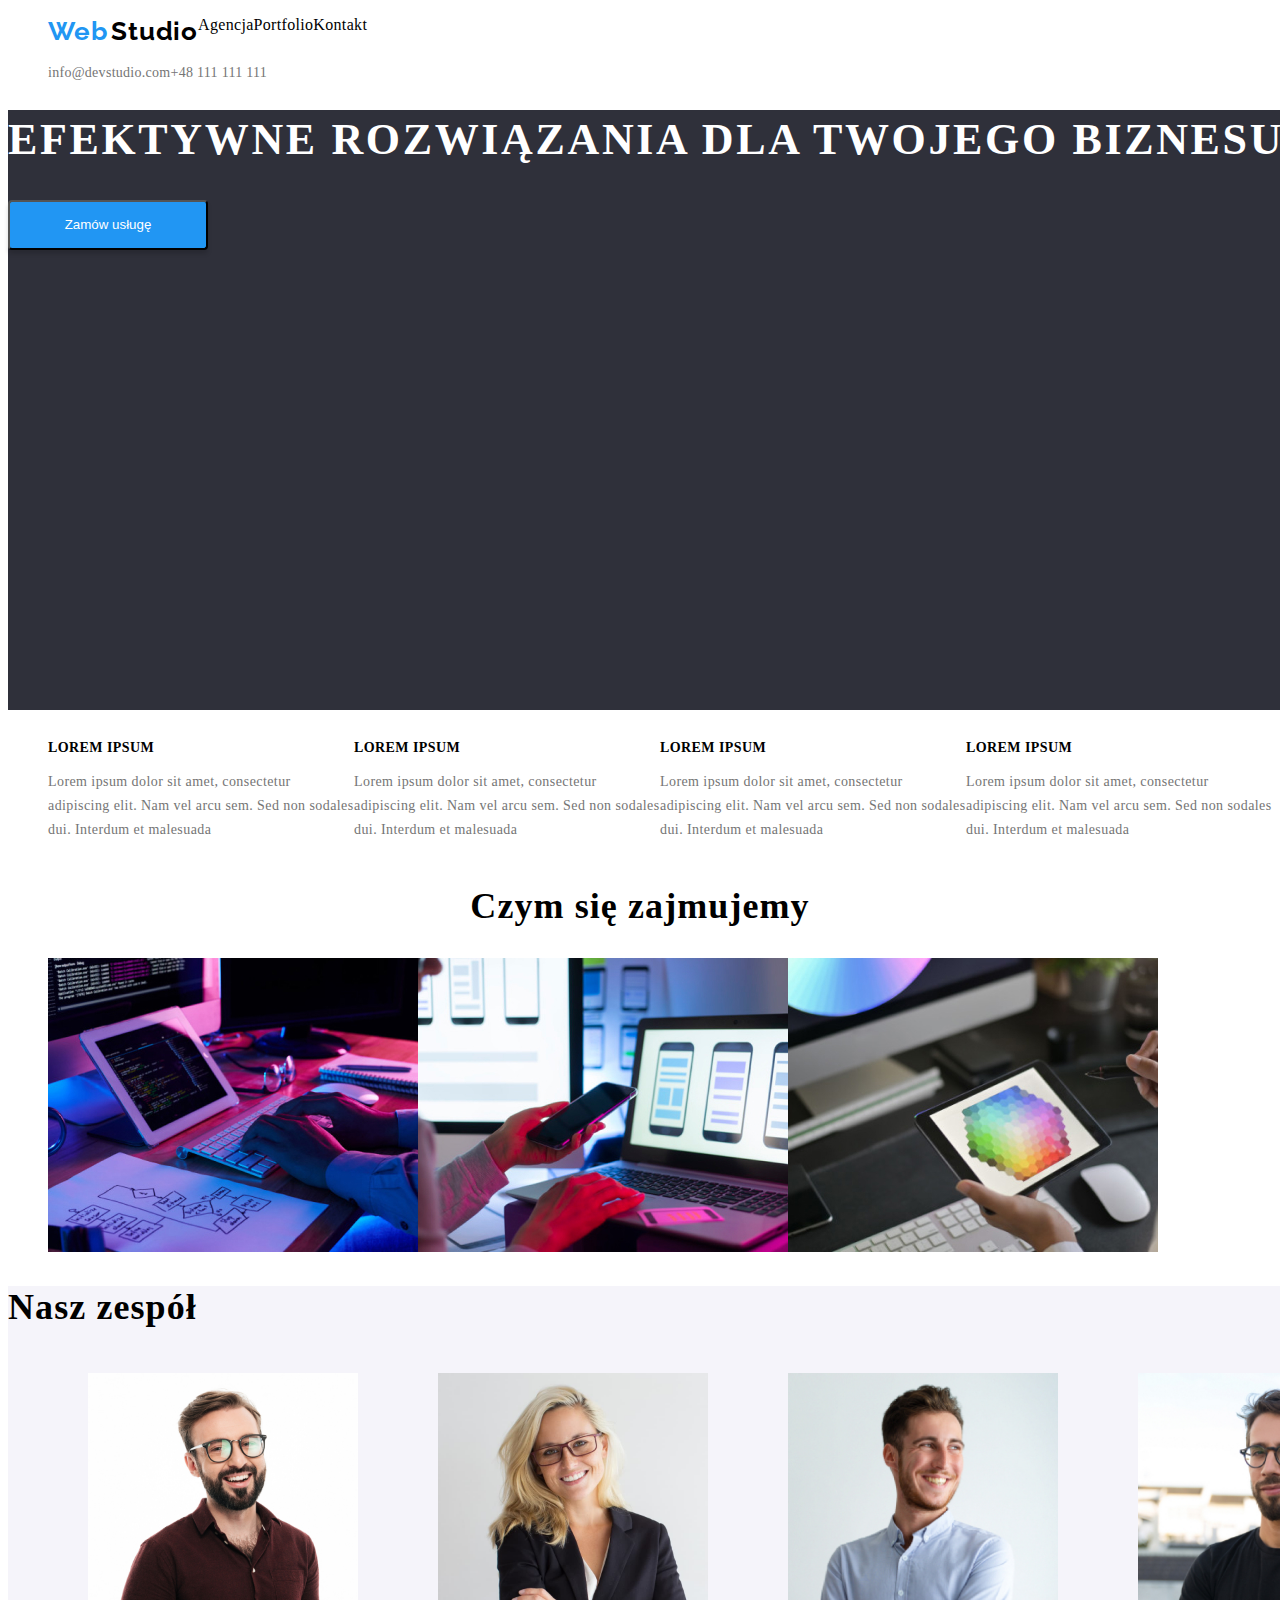
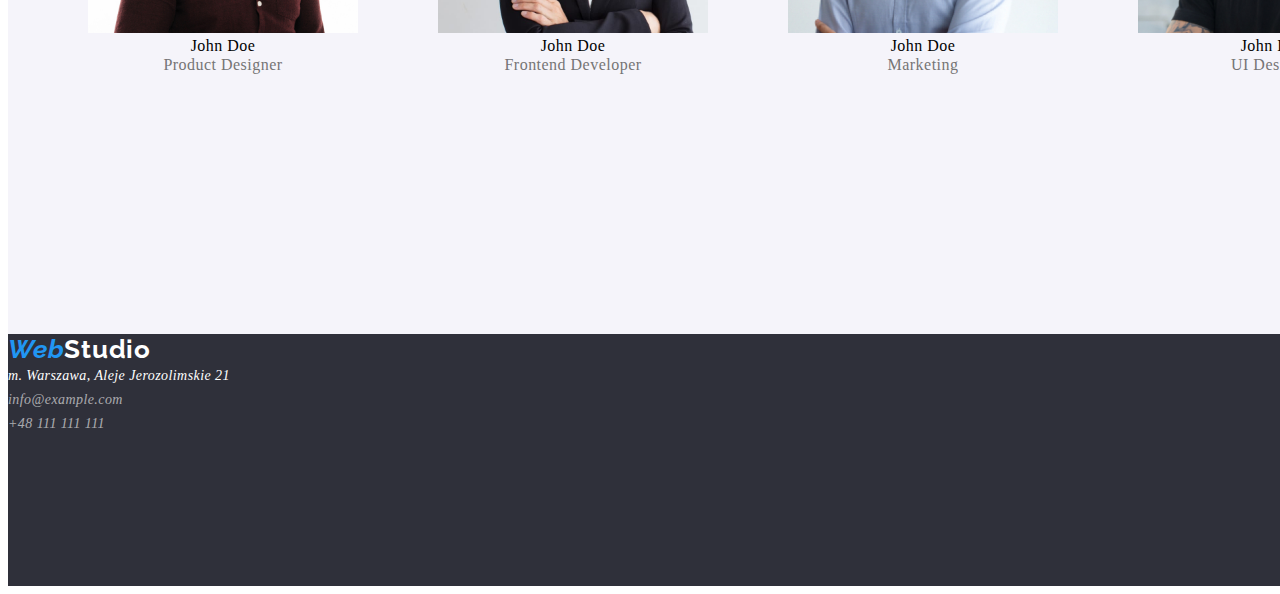
<file: index.html>
<!DOCTYPE html>
<html lang="en">
  <head>
    <meta charset="UTF-8" />
    <meta http-equiv="X-UA-Compatible" content="IE=edge" />
    <meta name="viewport" content="width=device-width, initial-scale=1.0" />
    <link rel="stylesheet" href="./css/styles.css" />
    <link rel="preconnect" href="https://fonts.googleapis.com" />
    <link rel="preconnect" href="https://fonts.gstatic.com" crossorigin />
    <link
      href="https://fonts.googleapis.com/css2?family=Raleway:wght@700&family=Roboto:wght@400;500;700;900&display=swap"
      rel="stylesheet"
    />
    <title>Zadanie domowe studentów#1</title>
  </head>
  <body>
    <header>
      <nav>
        <ul class="flex">
          <li>
            <span class="logo-blue">Web</span>
            <span class="logo-black">Studio</span>
          </li>
          <li>
            <a href="index.html" target="blank" class="navigation">Agencja</a>
          </li>
          <li>
            <a href="portfolio.html" target="blank" class="navigation"
              >Portfolio</a
            >
          </li>
          <li class="navigation">Kontakt</li>
        </ul>
        <ul class="flex">
          <li>
            <a href="mailto:info@devstudio.com" class="contact"
              >info@devstudio.com</a
            >
          </li>
          <li>
            <a href="tel:0048111111111" class="contact">+48 111 111 111</a>
          </li>
        </ul>
      </nav>
    </header>
    <main>
      <section class="container">
        <h1 class="main-header">Efektywne rozwiązania dla twojego biznesu</h1>
        <button type="button" class="order-service">Zamów usługę</button>
      </section>
      <section>
        <ul class="flex">
          <li>
            <h3 class="content">LOREM IPSUM</h3>
            <p class="content-item">
              Lorem ipsum dolor sit amet, consectetur adipiscing elit. Nam vel
              arcu sem. Sed non sodales dui. Interdum et malesuada
            </p>
          </li>
          <li>
            <h3 class="content">LOREM IPSUM</h3>
            <p class="content-item">
              Lorem ipsum dolor sit amet, consectetur adipiscing elit. Nam vel
              arcu sem. Sed non sodales dui. Interdum et malesuada
            </p>
          </li>
          <li>
            <h3 class="content">LOREM IPSUM</h3>
            <p class="content-item">
              Lorem ipsum dolor sit amet, consectetur adipiscing elit. Nam vel
              arcu sem. Sed non sodales dui. Interdum et malesuada
            </p>
          </li>
          <li>
            <h3 class="content">LOREM IPSUM</h3>
            <p class="content-item">
              Lorem ipsum dolor sit amet, consectetur adipiscing elit. Nam vel
              arcu sem. Sed non sodales dui. Interdum et malesuada
            </p>
          </li>
        </ul>
      </section>
      <section>
        <h2 class="title">Czym się zajmujemy</h2>
        <ul class="flex">
          <li>
            <img
              src="./images/PICTURE1.jpg"
              alt="Pisanie na komputerze"
              width="370"
              height="294"
            />
          </li>
          <li>
            <img
              src="./images/PICTURE2.jpg"
              alt="osoba pisząca na komputerze
            sprawdzająca telefon"
              width="370"
              height="294"
            />
          </li>
          <li>
            <img
              src="./images/PICTURE3.jpg"
              alt="wykres na tablecie"
              width="370"
              height="294"
            />
          </li>
        </ul>
      </section>
      <section class="our-team">
        <h2 class="title-2">Nasz zespół</h2>
        <ul class="flex">
          <li>
            <figure>
              <img
                src="./images/Person1.jpg"
                alt="Mężczyzna"
                width="270"
                height="260"
              />
              <figcaption>
                <div class="name">John Doe</div>
                <div class="profession">Product Designer</div>
              </figcaption>
            </figure>
          </li>
          <li>
            <figure>
              <img
                src="./images/Person2.jpg"
                alt="Kobieta"
                width="270"
                height="260"
              />
              <figcaption>
                <div class="name">John Doe</div>
                <div class="profession">Frontend Developer</div>
              </figcaption>
            </figure>
          </li>
          <li>
            <figure>
              <img
                src="./images/Person3.jpg"
                alt="Mężczyzna"
                width="270"
                height="260"
              />
              <figcaption>
                <div class="name">John Doe</div>
                <div class="profession">Marketing</div>
              </figcaption>
            </figure>
          </li>
          <li>
            <figure>
              <img
                src="./images/Person4.jpg"
                alt="Mężczyzna"
                width="270"
                height="260"
              />
              <figcaption>
                <div class="name">John Doe</div>
                <div class="profession">UI Designer</div>
              </figcaption>
            </figure>
          </li>
        </ul>
      </section>
    </main>
    <footer>
      <address class="address">
        <span class="logo-blue">Web</span
        ><span class="logo-white">Studio</span> <br />
        <a href="https://goo.gl/maps/XEC7NLXt9hba7miTA" class="google-maps"
          >m. Warszawa, Aleje Jerozolimskie 21</a
        >
        <br />
        <a href="mailto:info@example.com" class="footer-contact"
          >info@example.com</a
        ><br />
        <a href="tel:0048111111111" class="footer-contact">+48 111 111 111</a
        ><br />
      </address>
    </footer>
  </body>
</html>
</file>
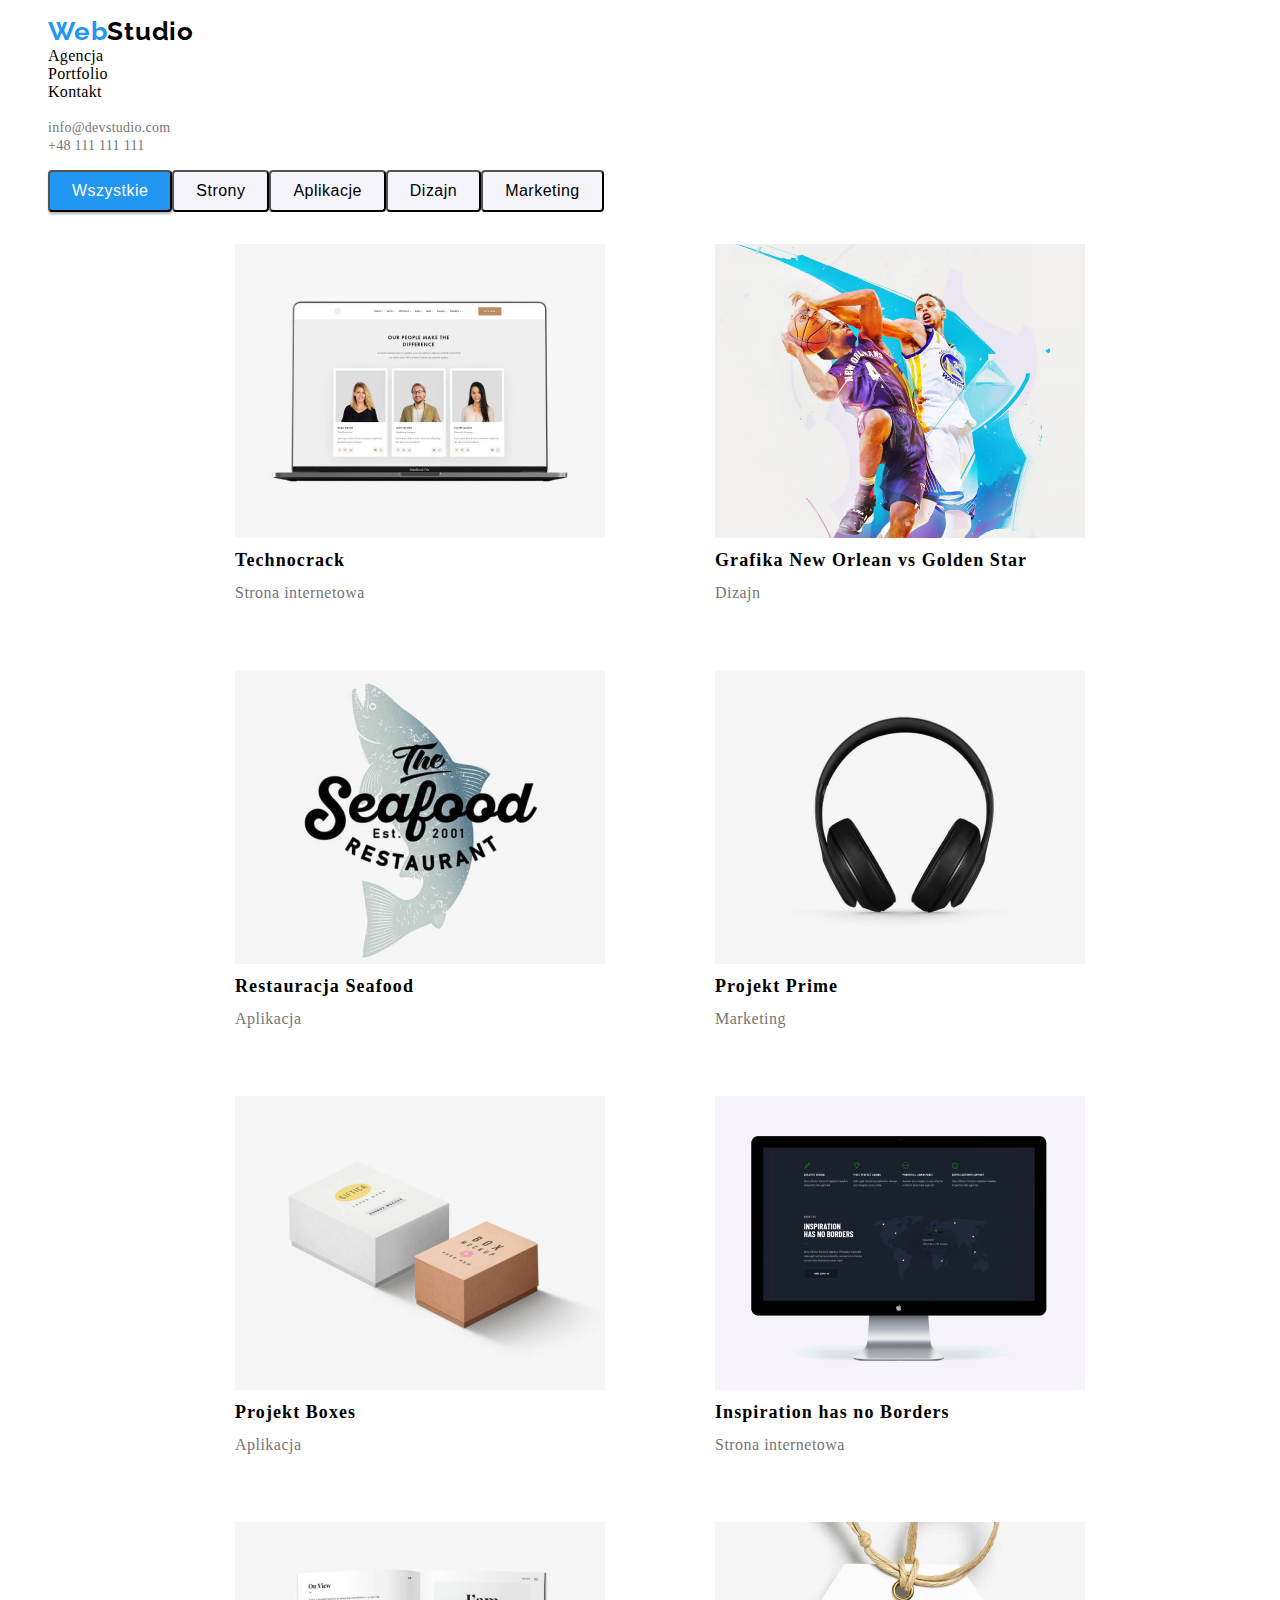
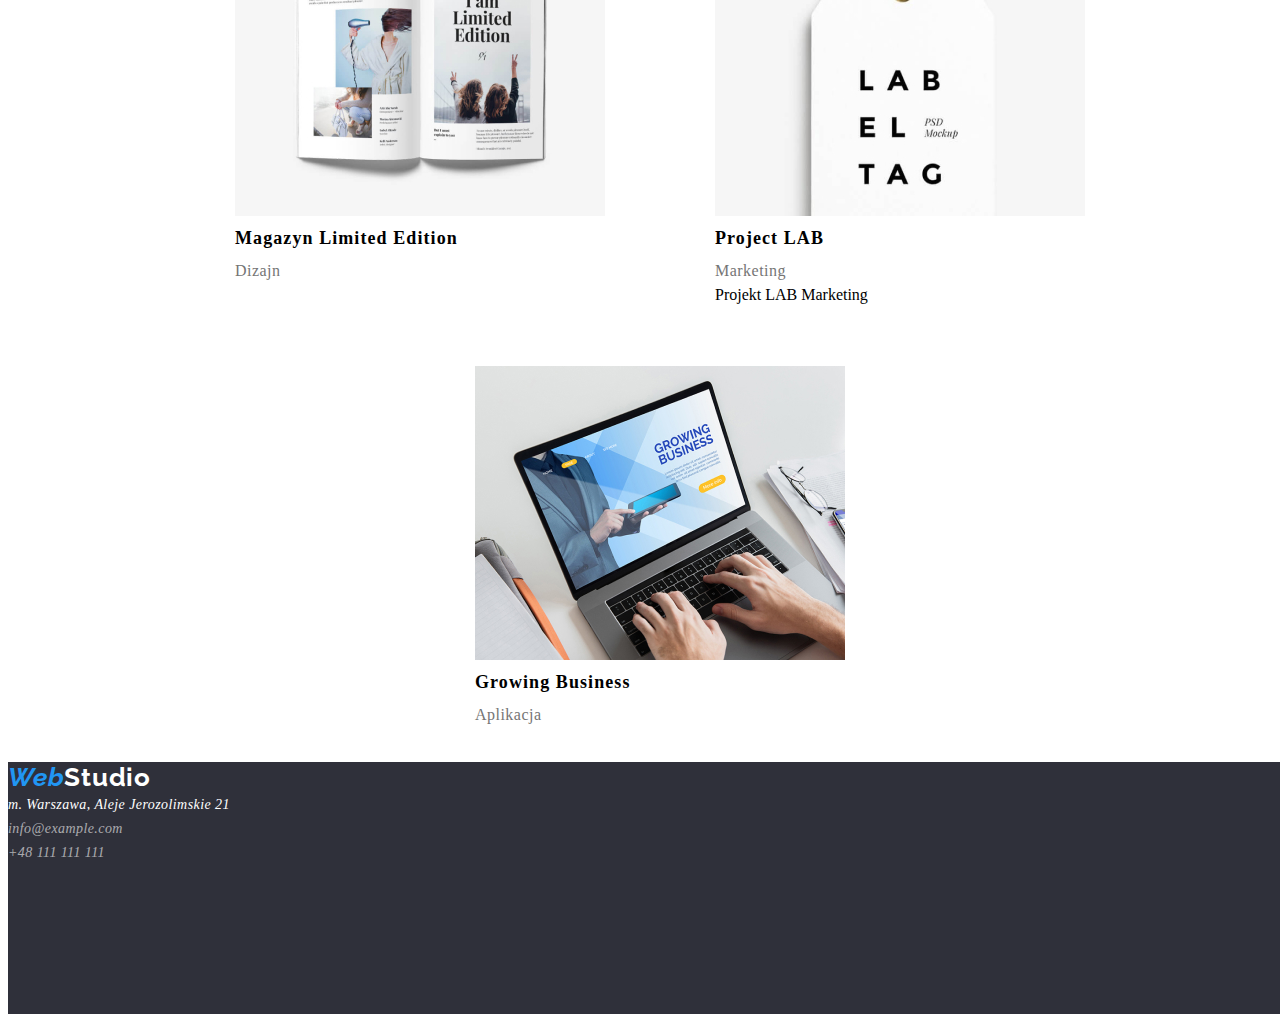
<file: portfolio.html>
<!DOCTYPE html>
<html lang="en">
  <head>
    <meta charset="UTF-8" />
    <meta http-equiv="X-UA-Compatible" content="IE=edge" />
    <meta name="viewport" content="width=device-width, initial-scale=1.0" />
    <link rel="stylesheet" href="./css/styles.css" />
    <link rel="preconnect" href="https://fonts.googleapis.com" />
    <link rel="preconnect" href="https://fonts.gstatic.com" crossorigin />
    <link
      href="https://fonts.googleapis.com/css2?family=Raleway:wght@700&family=Roboto:wght@400;500;700;900&display=swap"
      rel="stylesheet"
    />
    <title>Zadanie domowe#2</title>
  </head>
  <body>
    <header>
      <nav>
        <ul>
          <li>
            <span class="logo-blue">Web</span
            ><span class="logo-black">Studio</span>
          </li>
          <a href="index.html" target="blank" class="navigation">Agencja</a>
          </li>
          <li>
            <a href="portfolio.html" target="blank" class="navigation"
              >Portfolio</a>
          </li>
          <li class="navigation">Kontakt</li>
        </ul>
        <ul>
          <li>
            <a href="mailto:info@devstudio.com" class="contact"
              >info@devstudio.com</a
            >
          </li>
          <li>
            <a href="tel:0048111111111" class="contact">+48 111 111 111</a>
          </li>
        </ul>
      </nav>
    </header>
    <main>
      <section>
        <ul class="flex">
          <li><button type="button" class="button-all">Wszystkie</button></li>
          <li><button type="button" class="button">Strony</button></li>
          <li><button type="button" class="button">Aplikacje</button></li>
          <li><button type="button" class="button">Dizajn</button></li>
          <li><button type="button" class="button">Marketing</button></li>
        </ul>
      </section>
      <ul class="grid">
        <li class="project">
          <figure class="grid-item">
            <img
              src="./images/Portfolio 1.jpg"
              alt="ekran komputera"
              width="370"
              height="294"
            />
            <figcaption><div class="project-name">Technocrack</div><div class="project-type">Strona internetowa</div>
              </figcaption>
          </figure>
        </li>
        <li class="project">
          <figure class="grid-item">
            <img
              src="./images/Portfolio 2 (2).jpg"
              alt="koszykówka"
              width="370"
              height="294"
            />
            <figcaption><div class="project-name">Grafika New Orlean vs Golden Star</div><div class="project-type">Dizajn</div>
               </figcaption>
          </figure>
        </li>
        <li class="project">
          <figure class="grid-item">
            <img
              src="./images/Portfolio 3 (2).jpg"
              alt="Logo restauraci Seafood"
              width="370"
              height="294"
            />
            <figcaption><div class="project-name">Restauracja Seafood</div><div class="project-type">Aplikacja</div>
              </figcaption>
          </figure>
        </li>
        <li class="project">
          <figure class="grid-item">
            <img
              src="./images/Portfolio 4 (2).jpg"
              alt="słuchawki"
              width="370"
              height="294"
            />
            <figcaption><div class="project-name">Projekt Prime</div><div class="project-type">Marketing</div>
            </figcaption>
          </figure>
        </li>
        <li class="project">
          <figure class="grid-item">
            <img
              src="./images/Portfolio 6 (2).jpg"
              alt="pudełka"
              width="370"
              height="294"
            />
            <figcaption><div class="project-name">Projekt Boxes</div><div class="project-type">Aplikacja</div>
              </figcaption>
          </figure>
        </li>
        <li class="project">
          <figure class="grid-item">
            <img
              src="./images/Portfolio 6.jpg"
              alt="strona internetowa"
              width="370"
              height="294"
            />
            <figcaption><div class="project-name">Inspiration has no Borders</div><div class="project-type">Strona internetowa</div>
            </figcaption>
          </figure>
        </li>
        <li class="project">
          <figure class="grid-item">
            <img
              src="./images/Portfolio 7.jpg"
              alt="magazyn limited edition"
              width="370"
              height="294"
            />
            <figcaption><div class="project-name">Magazyn Limited Edition</div><div class="project-type">Dizajn</div>
            </figcaption>
          </figure>
        </li>
        <li class="project">
          <figure class="grid-item">
            <img
              src="./images/Portfolio 8.jpg"
              alt="naklejka"
              width="370"
              height="294"
            />
            <figcaption><div class="project-name">Project LAB</div><div class="project-type">Marketing</div>
              Projekt LAB Marketing</figcaption>
          </figure>
        </li>
        <li class="project">
          <figure class="grid-item">
            <img
              src="./images/Portfolio 9.jpg"
              alt="pisanie na komputerze"
              width="370"
              height="294"
            />
            <figcaption><div class="project-name">Growing Business</div><div class="project-type">Aplikacja</div>
            </figcaption>
          </figure>
        </li>
      </ul>
    </main>
    <footer>
      <address class="address">
        <span class="logo-blue">Web</span
        ><span class="logo-white">Studio</span> <br />
        <a href="https://goo.gl/maps/XEC7NLXt9hba7miTA" class="google-maps"
          >m. Warszawa, Aleje Jerozolimskie 21</a
        >
        <br />
        <a href="mailto:info@example.com" class="footer-contact"
          >info@example.com</a
        ><br />
        <a href="tel:0048111111111" class="footer-contact">+48 111 111 111</a
        ><br />
      </address>
    </footer>
  </body>
</html>
</file>
<file: css/styles.css>
/* Zmienne*/

:root {
  --main-text-color: #212121;
  --secondary-text-color: #757575;
  --accent-color: #2196f3;
}
ul {
  list-style-type: none;
}
/*Nawigacja*/
/*Webstudio*/
.logo-blue {
  color: var(--accent-color);
  font-family: "Raleway";
  font-weight: 700;
  font-size: 26px;
  line-height: 1.19;
  letter-spacing: 0.03em;
}
.logo-black {
  color: #000000;
  font-family: "Raleway";
  font-weight: 700;
  font-size: 26px;
  line-height: 1.19;
  letter-spacing: 0.03em;
}
.navigation {
  color:var(--main-text-color)
  font-size: 14px;
  line-height: 1.14;
  letter-spacing: 0.02em;
  text-decoration: none;
}
.navigation:hover{
  cursor: pointer;
}

.contact {
  color: var(--secondary-text-color);
  font-style: normal;
  font-size: 14px;
  line-height: 1.14;
  letter-spacing: 0.02em;
  text-decoration: none;
}
/*Nagłówek strony i button*/
.main-header{
  color:#FFFFFF;
  text-transform: uppercase;
font-weight: 900;
font-size: 44px;
line-height: 1.36;
letter-spacing: 0.06em;
text-content: center;
}
.container{
  background-color: #2F303A;
  width:1600px;
  height:600px;
}
.order-service{
  background: var(--accent-color);
box-shadow: 0px 4px 4px rgba(0, 0, 0, 0.15);
border-radius: 4px;
width: 200px;
height: 50px;
color:#ffffff;
}
/*Lorem ipsum*/
.content{
font-weight: 700;
font-size: 14px;
line-height: 1.14;
letter-spacing: 0.03em;
text-transform: uppercase;
}
.content-item{
font-weight: 400;
font-size: 14px;
line-height: 1.71;
letter-spacing: 0.03em;
color: var(--secondary-text-color);
  display:flex;
}
.flex{
  display: flex;
}

/*Czym się zajmujemy*/
.title{
font-weight: 700;
font-size: 36px;
line-height: 1.16;
text-align: center;
letter-spacing: 0.03em;

}

/*Zespół*/
.title-2{
  font-weight: 700;
font-size: 36px;
line-height: 1.16';
text-align: center;
letter-spacing: 0.03em;
}
.our-team{
width: 1600px;
height: 648px;
background: #F5F4FA;
}
.name{
  font-weight: 500;
  font-size: 16px;
line-height: 1.18;
text-align: center;
letter-spacing: 0.03em;
}
.profession{
font-weight: 400;
font-size: 16px;
line-height: 1.18;
text-align: center;
letter-spacing: 0.03em;
color: var(--secondary-text-color);

}
/*Stopka-Adres*/
.logo-white{
  color:#FFFFFF;
  font-family: 'Raleway';
font-style: normal;
font-weight: 700;
font-size: 26px;
line-height: 1.19;
letter-spacing: 0.03em;
}
.address{
  width: 1600px;
height: 252px;
background-color: #2F303A;
}
.google-maps{
font-weight: 400;
font-size: 14px;
line-height: 1.71;
letter-spacing: 0.03em;
color: #FFFFFF;
text-decoration: none;
}
.footer-contact{
font-weight: 400;
font-size: 14px;
line-height: 1.71;
letter-spacing: 0.03em;
color: rgba(255, 255, 255, 0.6);
text-decoration: none;

}

/*PORTFOLIO*/
/*Nawigacja strony*/
/*Przyciski*/
.button-all{
  background: var(--accent-color);
box-shadow: 0px 3px 1px rgba(0, 0, 0, 0.1), 0px 1px 2px rgba(0, 0, 0, 0.08), 0px 2px 2px rgba(0, 0, 0, 0.12);
border-radius: 4px;
padding: 6px 22px;
font-weight: 500;
font-size: 16px;
line-height: 1.62;
text-align: center;
letter-spacing: 0.03em;
color: #FFFFFF;
cursor: pointer;

}
.button{
  
background: #F5F4FA;
border-radius: 4px;
font-weight: 500;
font-size: 16px;
line-height: 1.62;
text-align: center;
letter-spacing: 0.03em;
cursor: pointer;
padding:6px 22px;

}
.button:hover{
  text-decoration:underline #2196f3;
  border:4px solid #2196f3;
  cursor: pointer;
}
/*Portfolio-projekty*/
.project:hover{
  border:4px solid #2196f3;
  cursor: pointer;
}
.grid{
  display:flex;
  flex-wrap:wrap;
  gap:30px;
  justify-content: center;
}
.project-name{
  font-weight: 700;
font-size: 18px;
line-height: 2;
letter-spacing: 0.06em;
}
.project-type{
  font-weight: 400;
font-size: 16px;
line-height: 1.88;
letter-spacing: 0.03em;
color: var(--secondary-text-color);

}
/*Stopka-adres*/ ;
</file>
